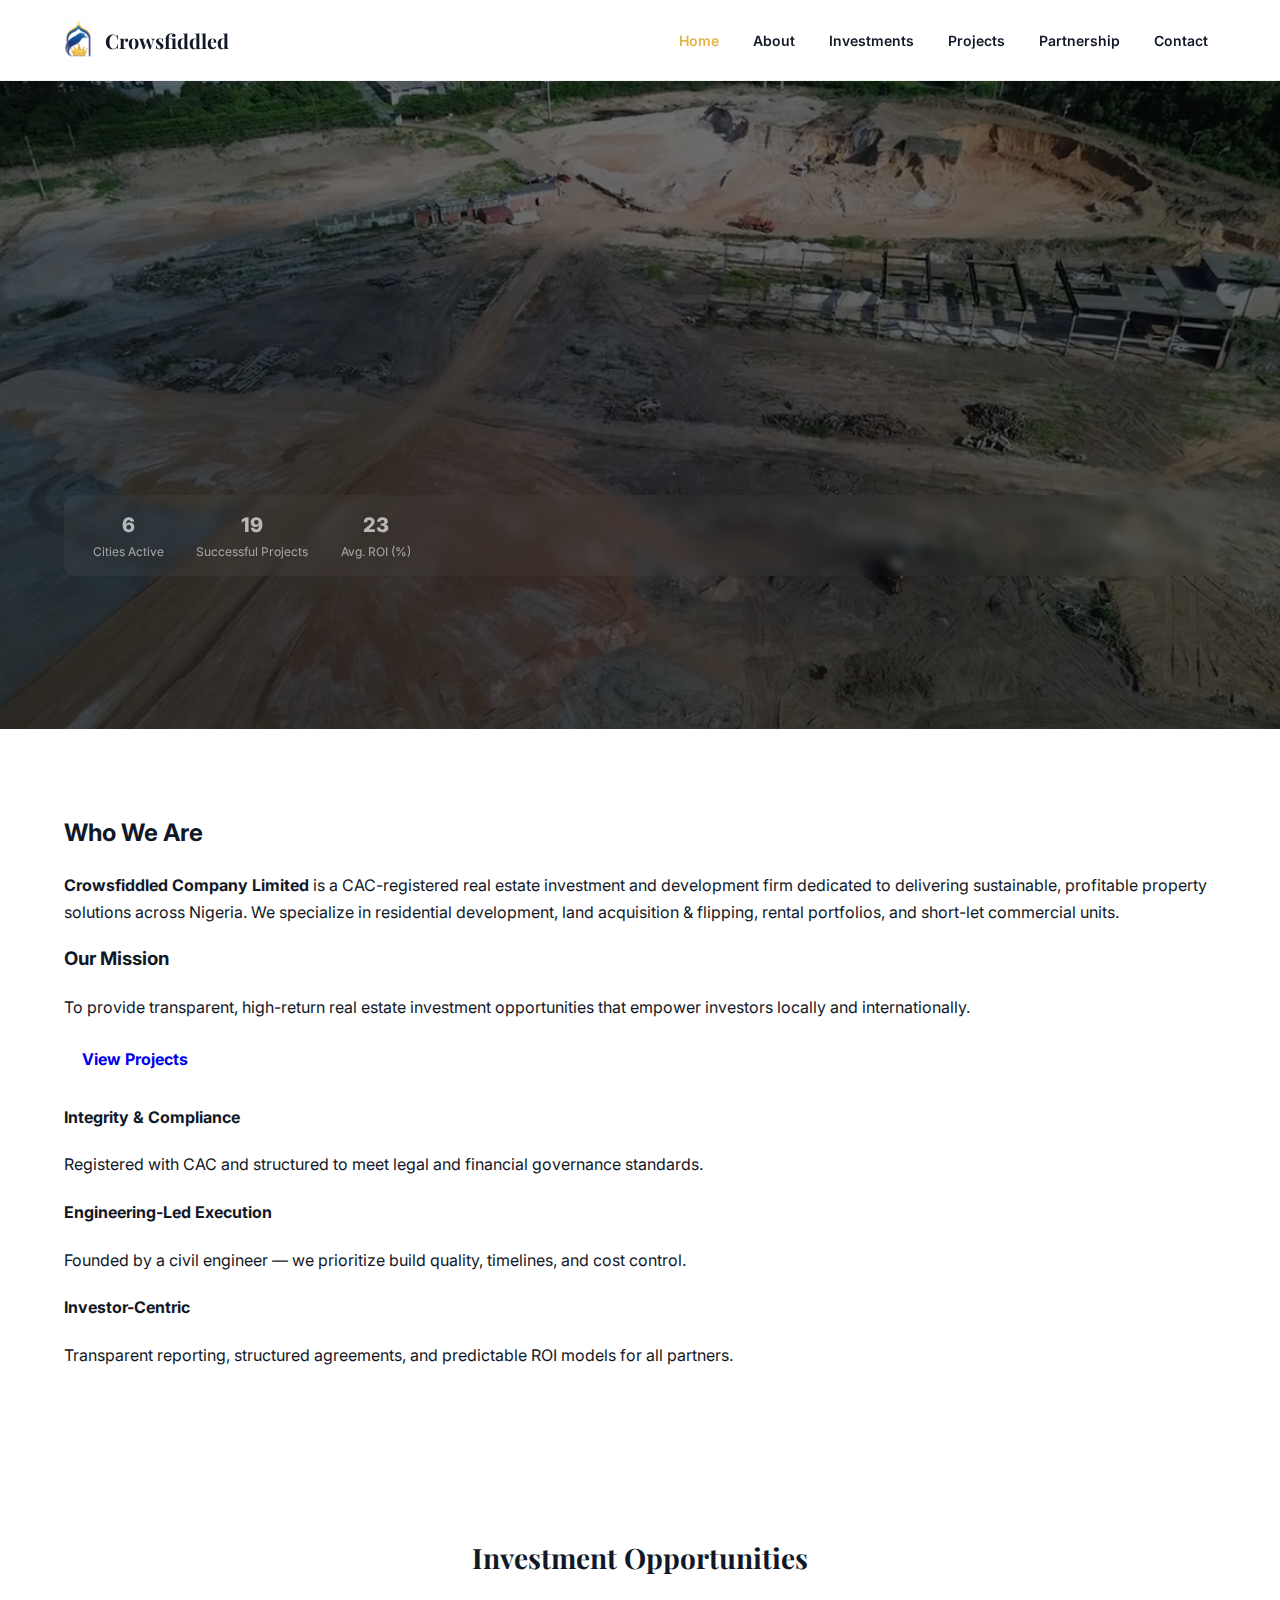
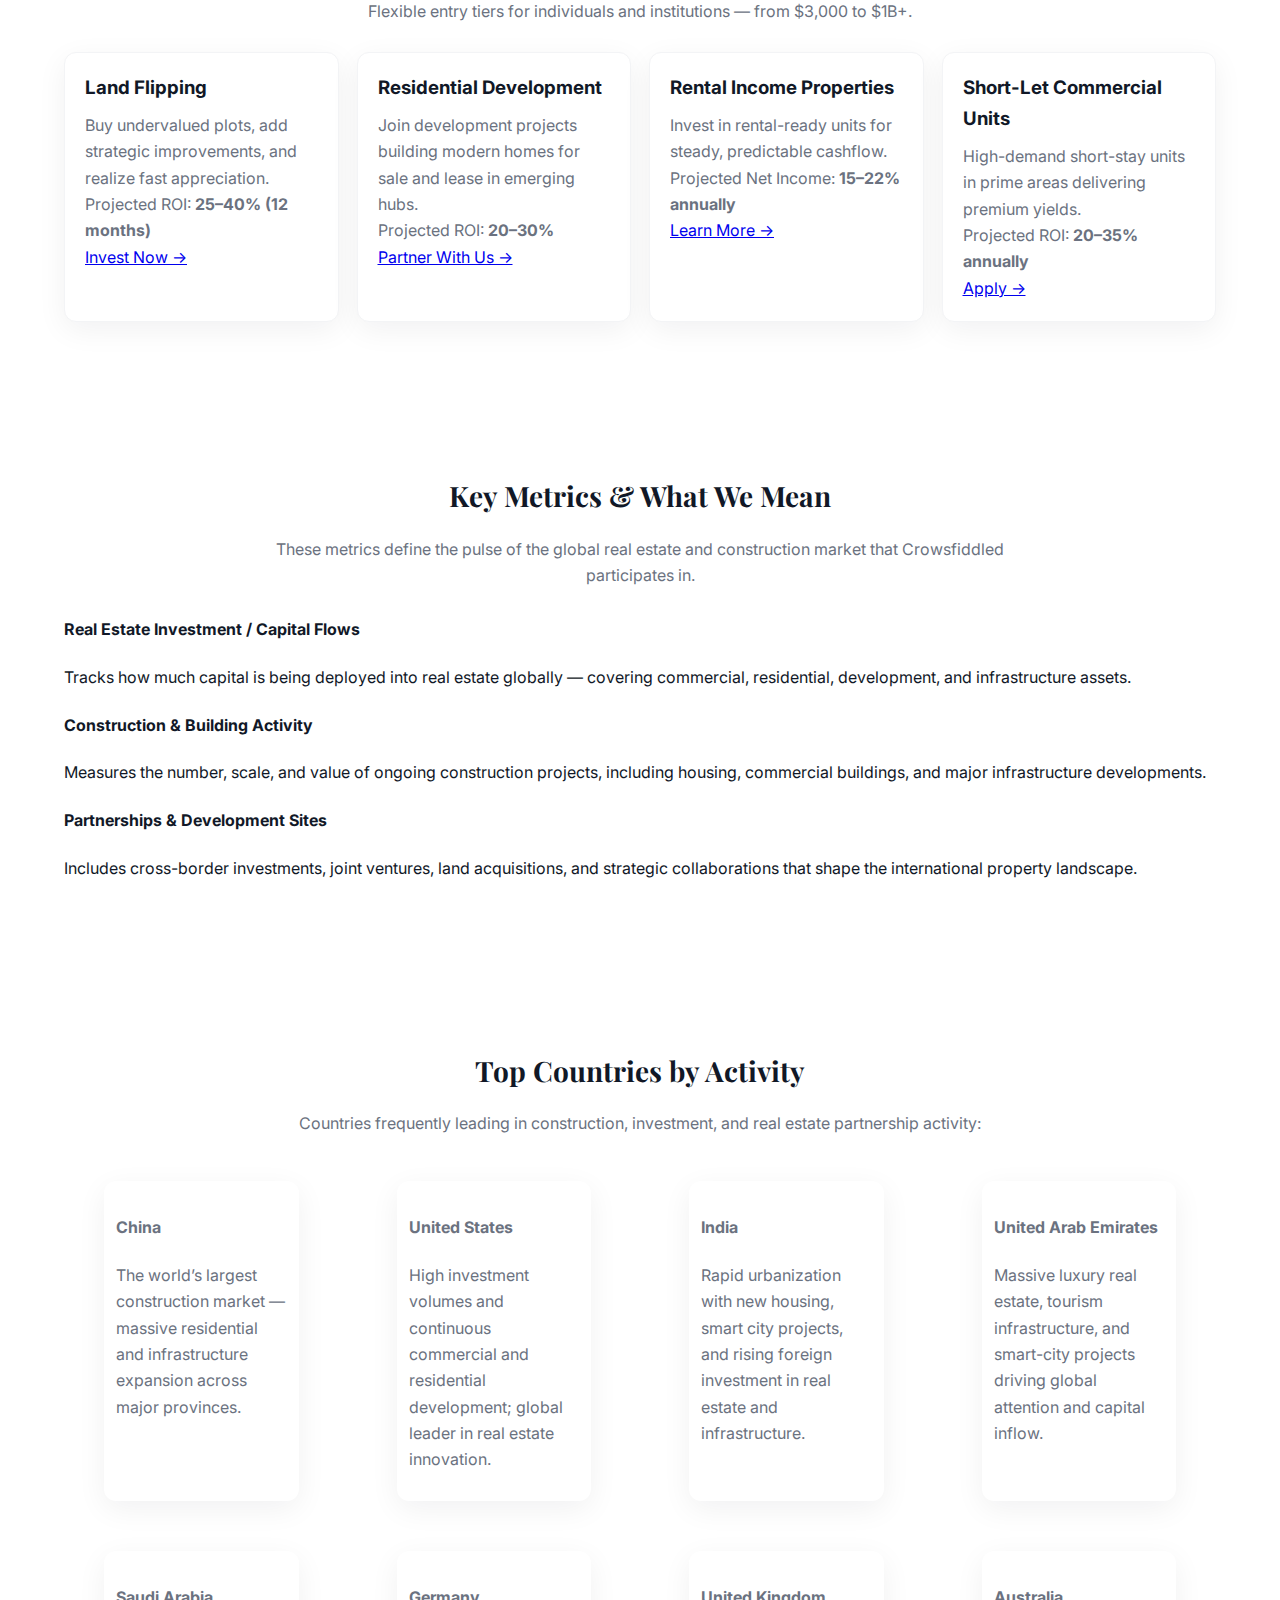
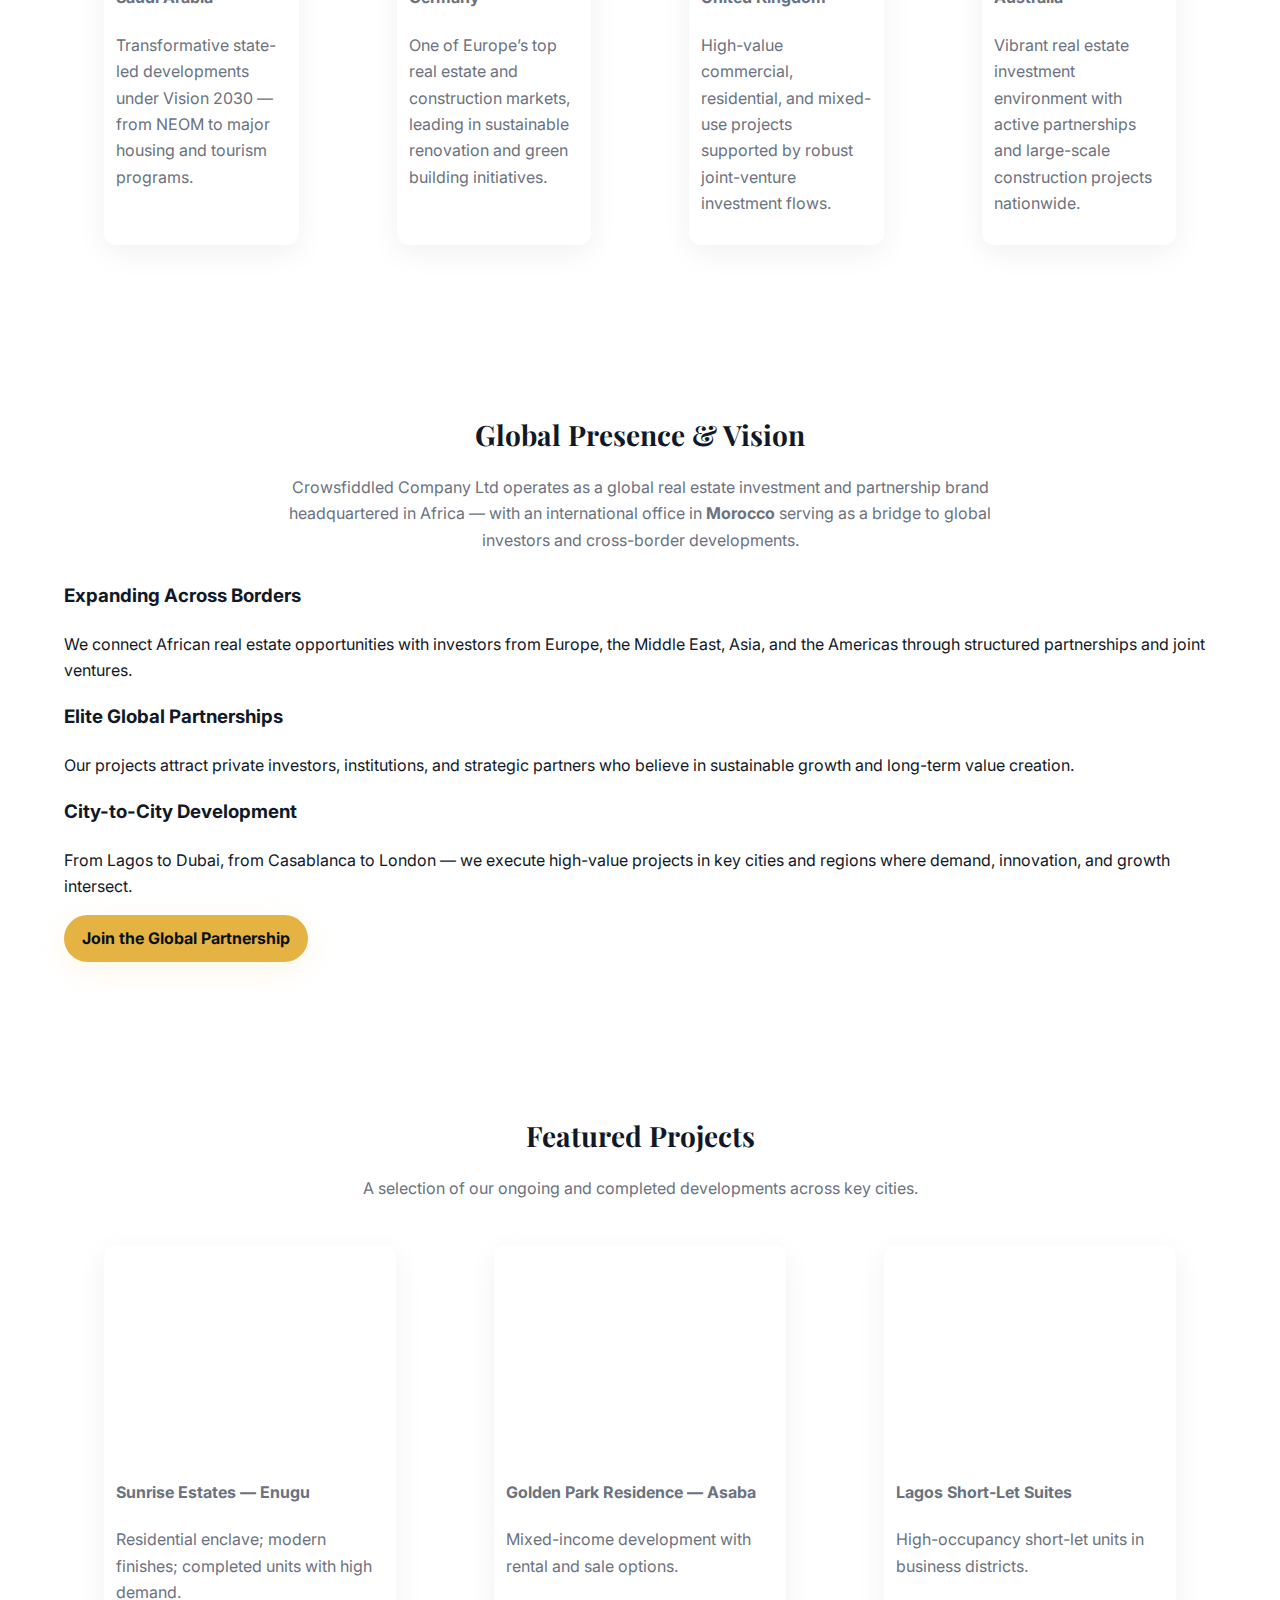
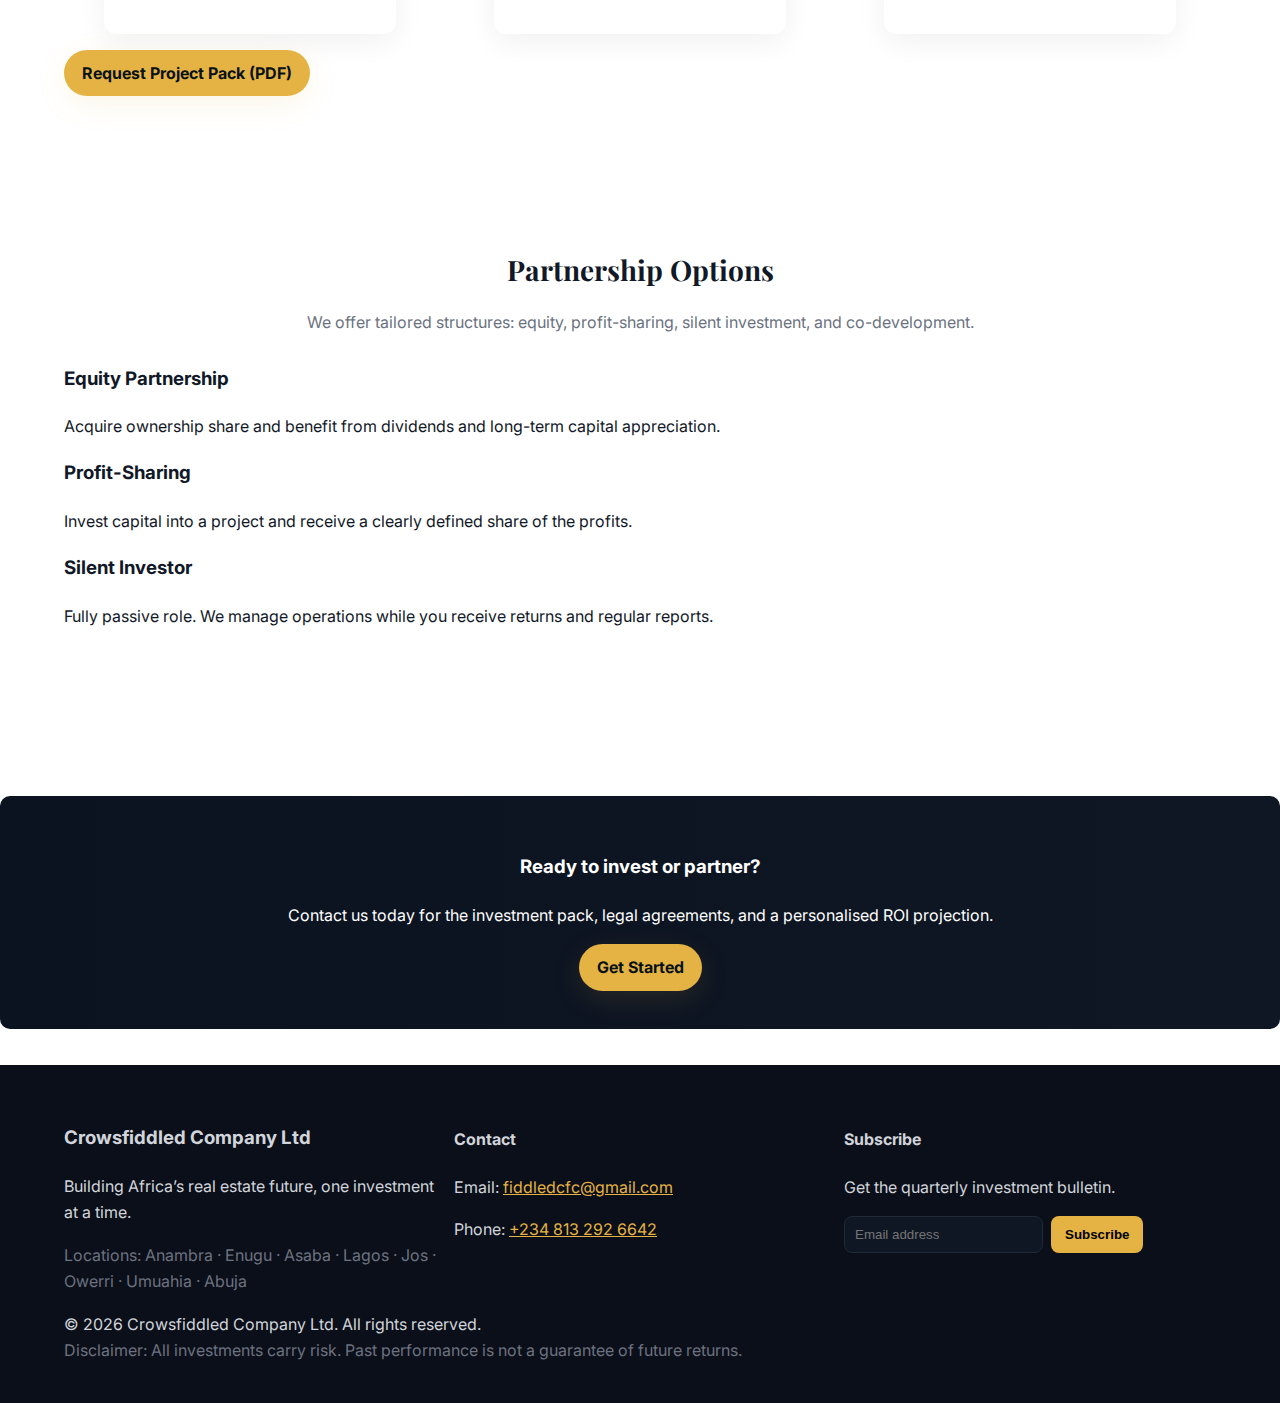
<file: index.html>
<!DOCTYPE html>
<html lang="en">
<head>
  <meta charset="utf-8" />
  <meta name="viewport" content="width=device-width,initial-scale=1" />
  <title>Crowsfiddled Company Ltd — Real Estate Investment & Partnerships</title>
  <meta name="description" content="Crowsfiddled Company Ltd — Invest in high-yield real estate opportunities across Morrocco. Equity, profit-share, and silent-investor options with transparent reporting." />
  <meta name="theme-color" content="#E4B343" />
  <!-- Open Graph -->
  <meta property="og:title" content="Crowsfiddled Company Ltd — Real Estate Investment" />
  <meta property="og:description" content="Invest. Partner. Prosper. Professional real estate investment opportunities across Morrocco." />
  <meta property="og:type" content="website" />
  <link rel="icon" href="favicon.ico" />

  <!-- Fonts -->
  <link rel="preconnect" href="https://fonts.gstatic.com" crossorigin />
  <link href="https://fonts.googleapis.com/css2?family=Inter:wght@300;400;600;700&family=Playfair+Display:wght@400;700&display=swap" rel="stylesheet">

  <!-- CSS -->
  <link rel="stylesheet" href="assets/css/style.css" />
</head>
<body>
  <!-- NAVBAR -->
  <header id="site-header" class="site-header">
    <div class="container header-inner">
      <a class="brand" href="#">
        <img src="assets/images/logo.png" alt="Crowsfiddled logo" class="logo" />
        <span class="brand-text">Crowsfiddled</span>
      </a>

      <nav class="nav" id="nav">
        <ul class="nav-list">
          <li><a href="#home" class="nav-link active">Home</a></li>
          <li><a href="#about" class="nav-link">About</a></li>
          <li><a href="#investments" class="nav-link">Investments</a></li>
          <li><a href="#projects" class="nav-link">Projects</a></li>
          <li><a href="#partnership" class="nav-link">Partnership</a></li>
          <li><a href="#contact" class="nav-link">Contact</a></li>
        </ul>
      </nav>

      <button id="mobile-toggle" class="mobile-toggle" aria-label="Toggle menu">
        <span class="bar"></span><span class="bar"></span><span class="bar"></span>
      </button>
    </div>
  </header>

  <!-- HERO -->
  <section id="home" class="hero-section">
    <video class="hero-video" autoplay muted loop playsinline>
      <source src="assets/videos/hero-loop.mp4" type="video/mp4" />
      <!-- Fallback image -->
    </video>
    <div class="hero-overlay"></div>
    <div class="container hero-content">
      <div class="hero-copy">
        <h1>Building the Future of Real Estate Investment</h1>
        <p class="lead">Unlock high-yield property opportunities across Morocco’s fastest-growing cities. Invest. Partner. Prosper.</p>
        <div class="hero-ctas">
          <a class="btn btn-primary" href="#investments">Explore Investments</a>
          <a class="btn btn-outline" href="#partnership">Become a Partner</a>
        </div>
      </div>

      <div class="hero-stats" aria-hidden="true">
        <div class="stat">
          <div class="stat-value" data-count="8">0</div>
          <div class="stat-label">Cities Active</div>
        </div>
        <div class="stat">
          <div class="stat-value" data-count="25">0</div>
          <div class="stat-label">Successful Projects</div>
        </div>
        <div class="stat">
          <div class="stat-value" data-count="30">0</div>
          <div class="stat-label">Avg. ROI (%)</div>
        </div>
      </div>
    </div>
  </section>

  <!-- ABOUT -->
  <section id="about" class="container section about-section">
    <div class="section-grid">
      <div class="about-text">
        <h2>Who We Are</h2>
        <p><strong>Crowsfiddled Company Limited</strong> is a CAC-registered real estate investment and development firm dedicated to delivering sustainable, profitable property solutions across Nigeria. We specialize in residential development, land acquisition & flipping, rental portfolios, and short-let commercial units.</p>

        <h3>Our Mission</h3>
        <p>To provide transparent, high-return real estate investment opportunities that empower investors locally and internationally.</p>

        <a class="btn btn-secondary" href="#projects">View Projects</a>
      </div>

      <div class="about-cards">
        <div class="card">
          <h4>Integrity & Compliance</h4>
          <p>Registered with CAC and structured to meet legal and financial governance standards.</p>
        </div>
        <div class="card">
          <h4>Engineering-Led Execution</h4>
          <p>Founded by a civil engineer — we prioritize build quality, timelines, and cost control.</p>
        </div>
        <div class="card">
          <h4>Investor-Centric</h4>
          <p>Transparent reporting, structured agreements, and predictable ROI models for all partners.</p>
        </div>
      </div>
    </div>
  </section>

  <!-- INVESTMENTS -->
  <section id="investments" class="container section investments-section">
    <h2 class="section-title">Investment Opportunities</h2>
    <p class="section-sub">
      Flexible entry tiers for individuals and institutions — from $3,000 to $1B+.
    </p>

    <div class="cards-grid">
      <article class="invest-card">
        <h3>Land Flipping</h3>
        <p>Buy undervalued plots, add strategic improvements, and realize fast appreciation.</p>
        <p class="muted">Projected ROI: <strong>25–40% (12 months)</strong></p>
        <a href="#contact" class="link-cta">Invest Now →</a>
      </article>

      <article class="invest-card">
        <h3>Residential Development</h3>
        <p>Join development projects building modern homes for sale and lease in emerging hubs.</p>
        <p class="muted">Projected ROI: <strong>20–30%</strong></p>
        <a href="#contact" class="link-cta">Partner With Us →</a>
      </article>

      <article class="invest-card">
        <h3>Rental Income Properties</h3>
        <p>Invest in rental-ready units for steady, predictable cashflow.</p>
        <p class="muted">Projected Net Income: <strong>15–22% annually</strong></p>
        <a href="#contact" class="link-cta">Learn More →</a>
      </article>

      <article class="invest-card">
        <h3>Short-Let Commercial Units</h3>
        <p>High-demand short-stay units in prime areas delivering premium yields.</p>
        <p class="muted">Projected ROI: <strong>20–35% annually</strong></p>
        <a href="#contact" class="link-cta">Apply →</a>
      </article>
    </div>
  </section>

  <!-- KEY METRICS -->
  <section id="metrics" class="container section about-section">
    <h2 class="section-title">Key Metrics & What We Mean</h2>
    <p class="section-sub">
      These metrics define the pulse of the global real estate and construction market that Crowsfiddled participates in.
    </p>

    <div class="about-cards">
      <div class="card">
        <h4>Real Estate Investment / Capital Flows</h4>
        <p>Tracks how much capital is being deployed into real estate globally — covering commercial, residential, development, and infrastructure assets.</p>
      </div>
      <div class="card">
        <h4>Construction & Building Activity</h4>
        <p>Measures the number, scale, and value of ongoing construction projects, including housing, commercial buildings, and major infrastructure developments.</p>
      </div>
      <div class="card">
        <h4>Partnerships & Development Sites</h4>
        <p>Includes cross-border investments, joint ventures, land acquisitions, and strategic collaborations that shape the international property landscape.</p>
      </div>
    </div>
  </section>

  <!-- GLOBAL ACTIVITY -->
  <section id="global" class="container section projects-section">
    <h2 class="section-title">Top Countries by Activity</h2>
    <p class="section-sub">
      Countries frequently leading in construction, investment, and real estate partnership activity:
    </p>

    <div class="project-grid">
      <figure class="project">
        <figcaption>
          <h4>China</h4>
          <p>The world’s largest construction market — massive residential and infrastructure expansion across major provinces.</p>
        </figcaption>
      </figure>

      <figure class="project">
        <figcaption>
          <h4>United States</h4>
          <p>High investment volumes and continuous commercial and residential development; global leader in real estate innovation.</p>
        </figcaption>
      </figure>

      <figure class="project">
        <figcaption>
          <h4>India</h4>
          <p>Rapid urbanization with new housing, smart city projects, and rising foreign investment in real estate and infrastructure.</p>
        </figcaption>
      </figure>

      <figure class="project">
        <figcaption>
          <h4>United Arab Emirates</h4>
          <p>Massive luxury real estate, tourism infrastructure, and smart-city projects driving global attention and capital inflow.</p>
        </figcaption>
      </figure>

      <figure class="project">
        <figcaption>
          <h4>Saudi Arabia</h4>
          <p>Transformative state-led developments under Vision 2030 — from NEOM to major housing and tourism programs.</p>
        </figcaption>
      </figure>

      <figure class="project">
        <figcaption>
          <h4>Germany</h4>
          <p>One of Europe’s top real estate and construction markets, leading in sustainable renovation and green building initiatives.</p>
        </figcaption>
      </figure>

      <figure class="project">
        <figcaption>
          <h4>United Kingdom</h4>
          <p>High-value commercial, residential, and mixed-use projects supported by robust joint-venture investment flows.</p>
        </figcaption>
      </figure>

      <figure class="project">
        <figcaption>
          <h4>Australia</h4>
          <p>Vibrant real estate investment environment with active partnerships and large-scale construction projects nationwide.</p>
        </figcaption>
      </figure>
    </div>
  </section>

  <!-- GLOBAL PRESENCE -->
  <section id="presence" class="container section partnership-section">
    <h2 class="section-title">Global Presence & Vision</h2>
    <p class="section-sub">
      Crowsfiddled Company Ltd operates as a global real estate investment and partnership brand headquartered in Africa — with an international office in <strong>Morocco</strong> serving as a bridge to global investors and cross-border developments.
    </p>

    <div class="partnership-grid">
      <div class="partner-card">
        <h3>Expanding Across Borders</h3>
        <p>We connect African real estate opportunities with investors from Europe, the Middle East, Asia, and the Americas through structured partnerships and joint ventures.</p>
      </div>

      <div class="partner-card">
        <h3>Elite Global Partnerships</h3>
        <p>Our projects attract private investors, institutions, and strategic partners who believe in sustainable growth and long-term value creation.</p>
      </div>

      <div class="partner-card">
        <h3>City-to-City Development</h3>
        <p>From Lagos to Dubai, from Casablanca to London — we execute high-value projects in key cities and regions where demand, innovation, and growth intersect.</p>
      </div>
    </div>

    <div class="partnership-cta">
      <a class="btn btn-primary" href="#contact">Join the Global Partnership</a>
    </div>
  </section>
  
  <!-- PROJECTS -->
  <section id="projects" class="container section projects-section">
    <h2 class="section-title">Featured Projects</h2>
    <p class="section-sub">A selection of our ongoing and completed developments across key cities.</p>

    <div class="project-grid">
      <figure class="project">
        <img src="assets/images/project-1.jpg" alt="Sunrise Estates Enugu" loading="lazy">
        <figcaption>
          <h4>Sunrise Estates — Enugu</h4>
          <p>Residential enclave; modern finishes; completed units with high demand.</p>
        </figcaption>
      </figure>

      <figure class="project">
        <img src="assets/images/project-2.jpg" alt="Golden Park Residence Asaba" loading="lazy">
        <figcaption>
          <h4>Golden Park Residence — Asaba</h4>
          <p>Mixed-income development with rental and sale options.</p>
        </figcaption>
      </figure>

      <figure class="project">
        <img src="assets/images/project-3.jpg" alt="Lagos Short-Let Suites" loading="lazy">
        <figcaption>
          <h4>Lagos Short-Let Suites</h4>
          <p>High-occupancy short-let units in business districts.</p>
        </figcaption>
      </figure>
    </div>

    <div class="projects-cta">
      <a class="btn btn-primary" href="#contact">Request Project Pack (PDF)</a>
    </div>
  </section>

  <!-- PARTNERSHIP -->
  <section id="partnership" class="container section partnership-section">
    <h2 class="section-title">Partnership Options</h2>
    <p class="section-sub">We offer tailored structures: equity, profit-sharing, silent investment, and co-development.</p>

    <div class="partnership-grid">
      <div class="partner-card">
        <h3>Equity Partnership</h3>
        <p>Acquire ownership share and benefit from dividends and long-term capital appreciation.</p>
      </div>

      <div class="partner-card">
        <h3>Profit-Sharing</h3>
        <p>Invest capital into a project and receive a clearly defined share of the profits.</p>
      </div>

      <div class="partner-card">
        <h3>Silent Investor</h3>
        <p>Fully passive role. We manage operations while you receive returns and regular reports.</p>
      </div>
    </div>

    <div class="partnership-cta">
      <a class="btn btn-outline" href="#contact">Schedule Discovery Call</a>
    </div>
  </section>

  <!-- CTA BANNER -->
  <section class="cta-banner">
    <div class="container cta-inner">
      <h3>Ready to invest or partner?</h3>
      <p>Contact us today for the investment pack, legal agreements, and a personalised ROI projection.</p>
      <a class="btn btn-primary" href="#contact">Get Started</a>
    </div>
  </section>

  <!-- CONTACT / FOOTER -->
  <footer id="contact" class="footer">
    <div class="container footer-grid">
      <div class="footer-col">
        <h3>Crowsfiddled Company Ltd</h3>
        <p>Building Africa’s real estate future, one investment at a time.</p>
        <p class="muted">Locations: Anambra · Enugu · Asaba · Lagos · Jos · Owerri · Umuahia · Abuja</p>
      </div>

      <div class="footer-col">
        <h4>Contact</h4>
        <p>Email: <a href="mailto:fiddledcfc@gmail.com">fiddledcfc@gmail.com</a></p>
        <p>Phone: <a href="tel:+2348132926642">+234 813 292 6642</a></p>
      </div>

      <div class="footer-col">
        <h4>Subscribe</h4>
        <p>Get the quarterly investment bulletin.</p>
        <form id="subscribe-form" class="subscribe-form" action="#" onsubmit="return false;">
          <input id="subscribe-email" type="email" placeholder="Email address" aria-label="Email address" required>
          <button class="btn btn-secondary" id="subscribe-btn" type="submit">Subscribe</button>
        </form>
      </div>
    </div>

    <div class="container copyright">
      <div>© <span id="year"></span> Crowsfiddled Company Ltd. All rights reserved.</div>
      <div class="muted">Disclaimer: All investments carry risk. Past performance is not a guarantee of future returns.</div>
    </div>
  </footer>

  <script src="assets/js/main.js"></script>
</body>
        </html>
</file>
<file: assets/css/style.css>
/* styles.css — Crowsfiddled: Premium base styles (white + gold) */

/* ---------------------------
   Variables & base
   --------------------------- */
:root{
  --bg: #ffffff;
  --text: #111827;
  --muted: #6b7280;
  --accent: #E4B343;
  --accent-600: #cf9d2e;
  --card-bg: #ffffff;
  --glass: rgba(255,255,255,0.85);
  --container: 1200px;
  --radius: 12px;
  --shadow: 0 8px 30px rgba(16,24,40,0.06);
}

*{box-sizing:border-box}
html,body{height:100%}
body{
  margin:0;
  font-family: "Inter", system-ui, -apple-system, "Segoe UI", Roboto, "Helvetica Neue", Arial;
  color:var(--text);
  background:var(--bg);
  -webkit-font-smoothing:antialiased;
  -moz-osx-font-smoothing:grayscale;
  line-height:1.65;
  -webkit-tap-highlight-color: transparent;
}

/* container */
.container{width:90%; max-width:var(--container); margin:0 auto;}

/* ---------------------------
   Header
   --------------------------- */
.site-header{
  width:100%;
  position:sticky;
  top:0;
  z-index:999;
  background:rgba(255,255,255,0.9);
  backdrop-filter: blur(6px);
  border-bottom:1px solid #f1f1f1;
}
.header-inner{
  display:flex;
  align-items:center;
  justify-content:space-between;
  padding:18px 0;
}
.brand{
  display:flex;
  gap:12px;
  align-items:center;
  text-decoration:none;
  color:var(--text);
}
.logo{
  height:44px;
}
.brand-text{
  font-family:"Playfair Display", serif;
  font-weight:700;
  font-size:20px;
  color:var(--text);
}

/* nav */
.nav-list{
  list-style:none;
  display:flex;
  gap:18px;
  margin:0;
  padding:0;
  align-items:center;
}
.nav-link{
  color:var(--text);
  text-decoration:none;
  font-weight:600;
  font-size:14px;
  padding:8px;
  border-radius:8px;
  transition:all .18s;
}
.nav-link:hover,
.nav-link.active{
  color:var(--accent);
  transform:translateY(-1px);
 }
.nav-link.cta{
  background:var(--accent);
  color:#081018;
  padding:8px 14px;
  border-radius:999px;
}

/* mobile */
.mobile-toggle{display:none;background:none;border:0;cursor:pointer;padding:8px;}
.mobile-toggle .bar{display:block;width:22px;height:2px;background:var(--text);margin:4px 0;border-radius:2px}

/* ---------------------------
   Hero
   --------------------------- */
.hero-section{position:relative;height:72vh;min-height:520px;display:flex;align-items:center;overflow:hidden;padding-top:24px;}
.hero-video{position:absolute;inset:0;width:100%;height:100%;object-fit:cover;z-index:0;filter:brightness(.5);will-change:transform;}
.hero-overlay{position:absolute;inset:0;background:linear-gradient(180deg, rgba(6,6,6,0.15), rgba(6,6,6,0.35));z-index:1}
.hero-inner{position:relative;z-index:2;display:flex;gap:40px;align-items:center;justify-content:space-between;padding:40px 0;color:#fff;}
.hero-copy{max-width:720px;}
.hero-copy h1{font-family:"Playfair Display", serif;font-size:44px;line-height:1.03;margin:0 0 12px;}
.lead{color:#f3f4f6;font-size:18px;margin-bottom:18px;max-width:680px;}
.hero-ctas{display:flex;gap:12px;flex-wrap:wrap;margin-top:6px;}
.btn{display:inline-block;padding:10px 18px;border-radius:999px;font-weight:700;text-decoration:none;}
.btn-primary{background:var(--accent);color:#081018;box-shadow:0 8px 30px rgba(228,179,67,0.12);}
.btn-primary:hover{background:var(--accent-600)}
.btn-outline{background:transparent;border:2px solid rgba(255,255,255,0.12);color:#fff}

/* trust strip */
.trust-strip{display:flex;gap:18px;list-style:none;padding:12px 0;margin-top:18px;font-size:13px;color:#e9e9e9}
.trust-strip li{background:rgba(255,255,255,0.06);padding:8px 12px;border-radius:999px}

/* hero stats */
.hero-stats{display:flex;gap:18px;background:linear-gradient(90deg, rgba(255,255,255,0.06), rgba(255,255,255,0.02));padding:14px;border-radius:12px;backdrop-filter:blur(4px)}
.stat{text-align:center;min-width:100px}
.stat-value{font-size:20px;font-weight:800;color:#fff}
.stat-label{font-size:12px;color:#e6e7ea}

/* ---------------------------
   Sections
   --------------------------- */
.section{padding:64px 0}
.section-title{text-align:center;font-family:"Playfair Display", serif;font-size:28px;margin-bottom:8px;color:var(--text)}
.section-sub{text-align:center;color:var(--muted);margin-bottom:28px;max-width:760px;margin-left:auto;margin-right:auto}

/* cards grid */
.cards-grid{display:grid;grid-template-columns:repeat(auto-fit,minmax(240px,1fr));gap:18px;margin-top:18px;}
.invest-card{background:var(--card-bg);padding:20px;border-radius:12px;box-shadow:var(--shadow);border:1px solid #f3f4f6;transition:transform .28s,box-shadow .28s}
.invest-card:hover{transform:translateY(-8px);box-shadow:0 18px 45px rgba(16,24,40,0.09)}
.invest-card h3{margin-top:0;color:var(--text);margin-bottom:8px}
.invest-card p{color:var(--muted);margin:0}

/* projects */
.project-grid{display:grid;grid-template-columns:repeat(auto-fit,minmax(240px,1fr));gap:18px;margin-top:18px}
.project{border-radius:12px;overflow:hidden;background:#fff;box-shadow:var(--shadow)}
.project img{width:100%;height:200px;object-fit:cover;display:block}
.project figcaption{padding:12px;color:var(--muted)}

/* CTA banner */
.cta-banner{background:linear-gradient(90deg,#0b1220,#0f1724);color:#fff;padding:38px 0;text-align:center;border-radius:10px;margin:36px 0}

/* footer */
.footer{background:#0b0f19;color:#d1d5db;padding:40px 0;margin-top:36px}
.footer-grid{display:grid;grid-template-columns:repeat(auto-fit,minmax(220px,1fr));gap:18px}
.footer a{color:var(--accent)}
.subscribe-form{display:flex;gap:8px;margin-top:8px}
.subscribe-form input{padding:10px;border-radius:8px;border:1px solid #1f2937;background:#0f1724;color:#fff}
.subscribe-form button{padding:10px 14px;border-radius:8px;border:0;background:var(--accent);font-weight:700}

/* misc */
.muted{color:var(--muted)}
.container copyright{margin-top:20px}

/* ---------------------------
   Animations & reveal
   --------------------------- */
.reveal{opacity:0;transform:translateY(20px);transition:opacity .7s ease,transform .7s ease}
.reveal.visible{opacity:1;transform:none}

/* ---------------------------
   Responsive
   --------------------------- */
@media (max-width: 980px){
  .hero-inner{flex-direction:column;align-items:flex-start;padding:36px 0}
  .hero-copy h1{font-size:32px}
  .hero-stats{justify-content:center}
  .trust-strip{display:none}
  .nav-list{display:none}
  .mobile-toggle{display:block}
}

@media (max-width: 560px){
  .lead{font-size:15px}
  .hero-copy h1{font-size:26px}
  .project img{height:160px}
  .subscribe-form{flex-direction:column}
}
</file>
